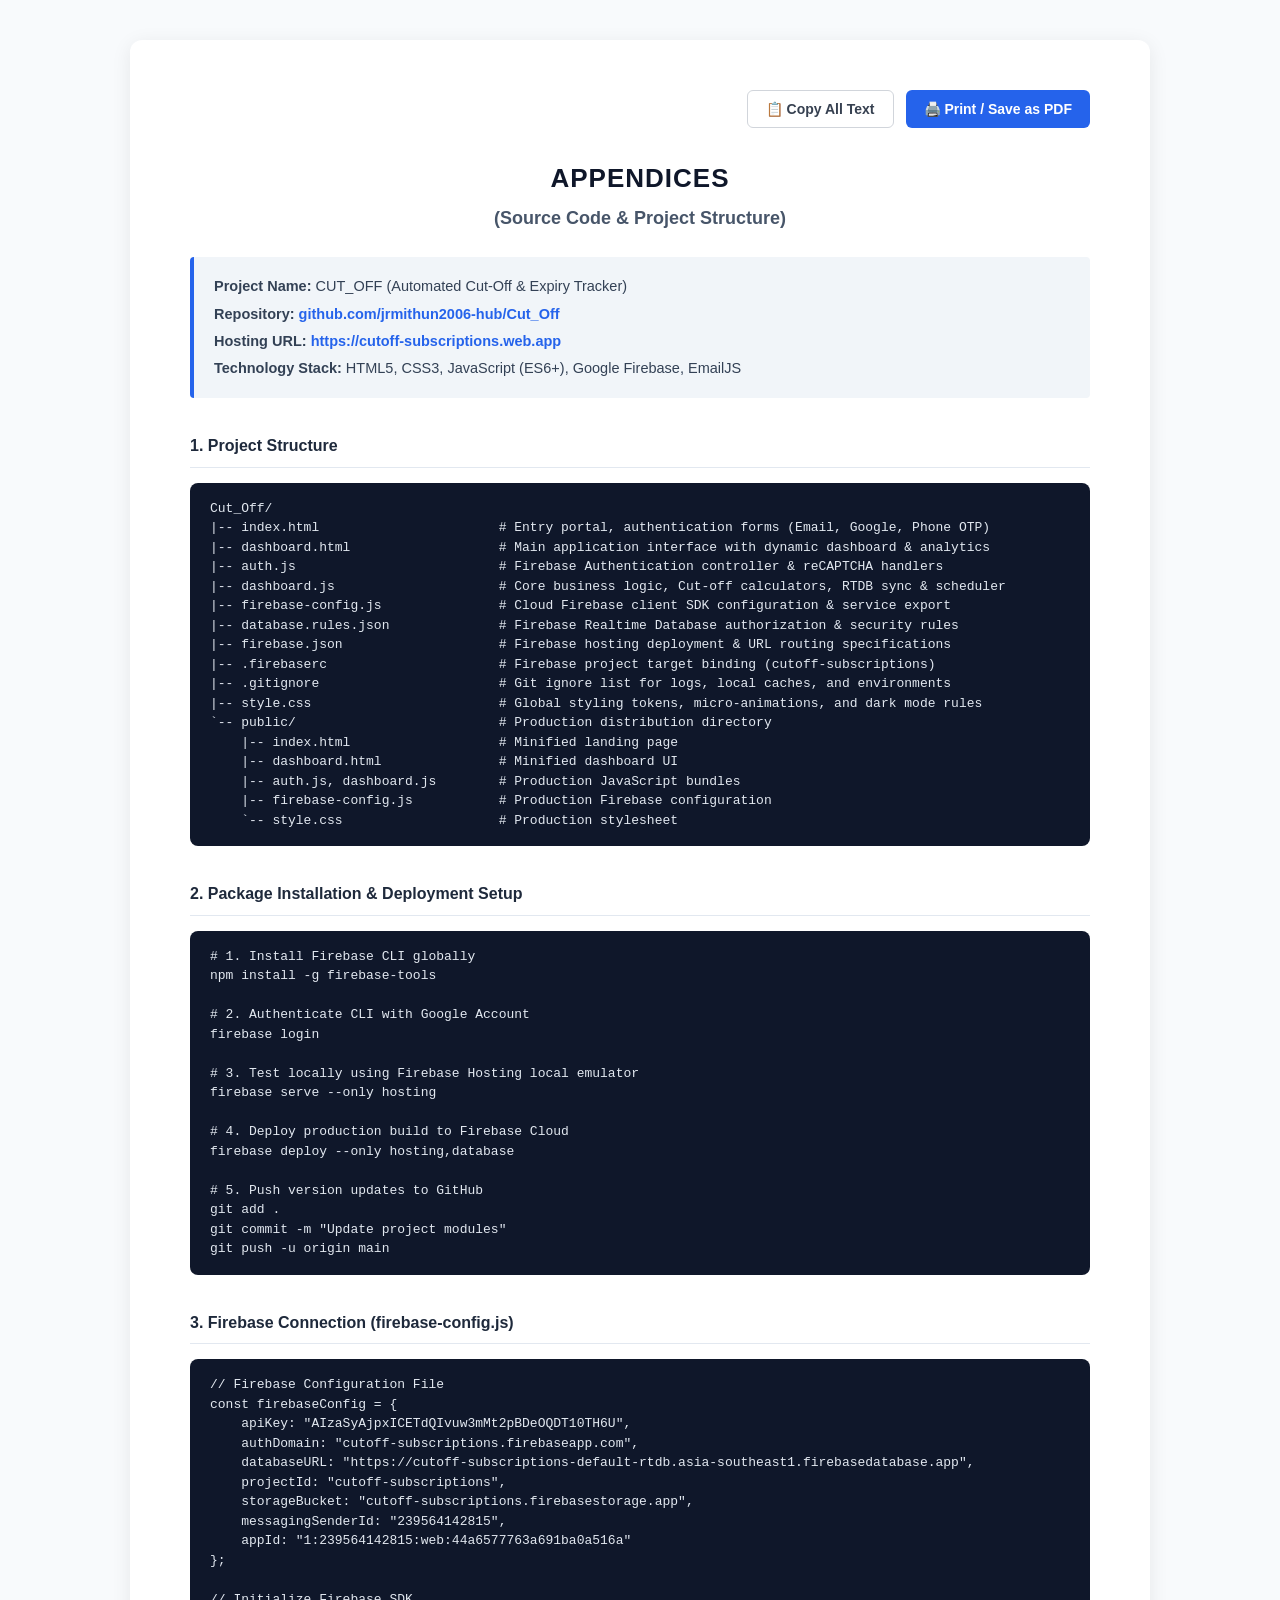
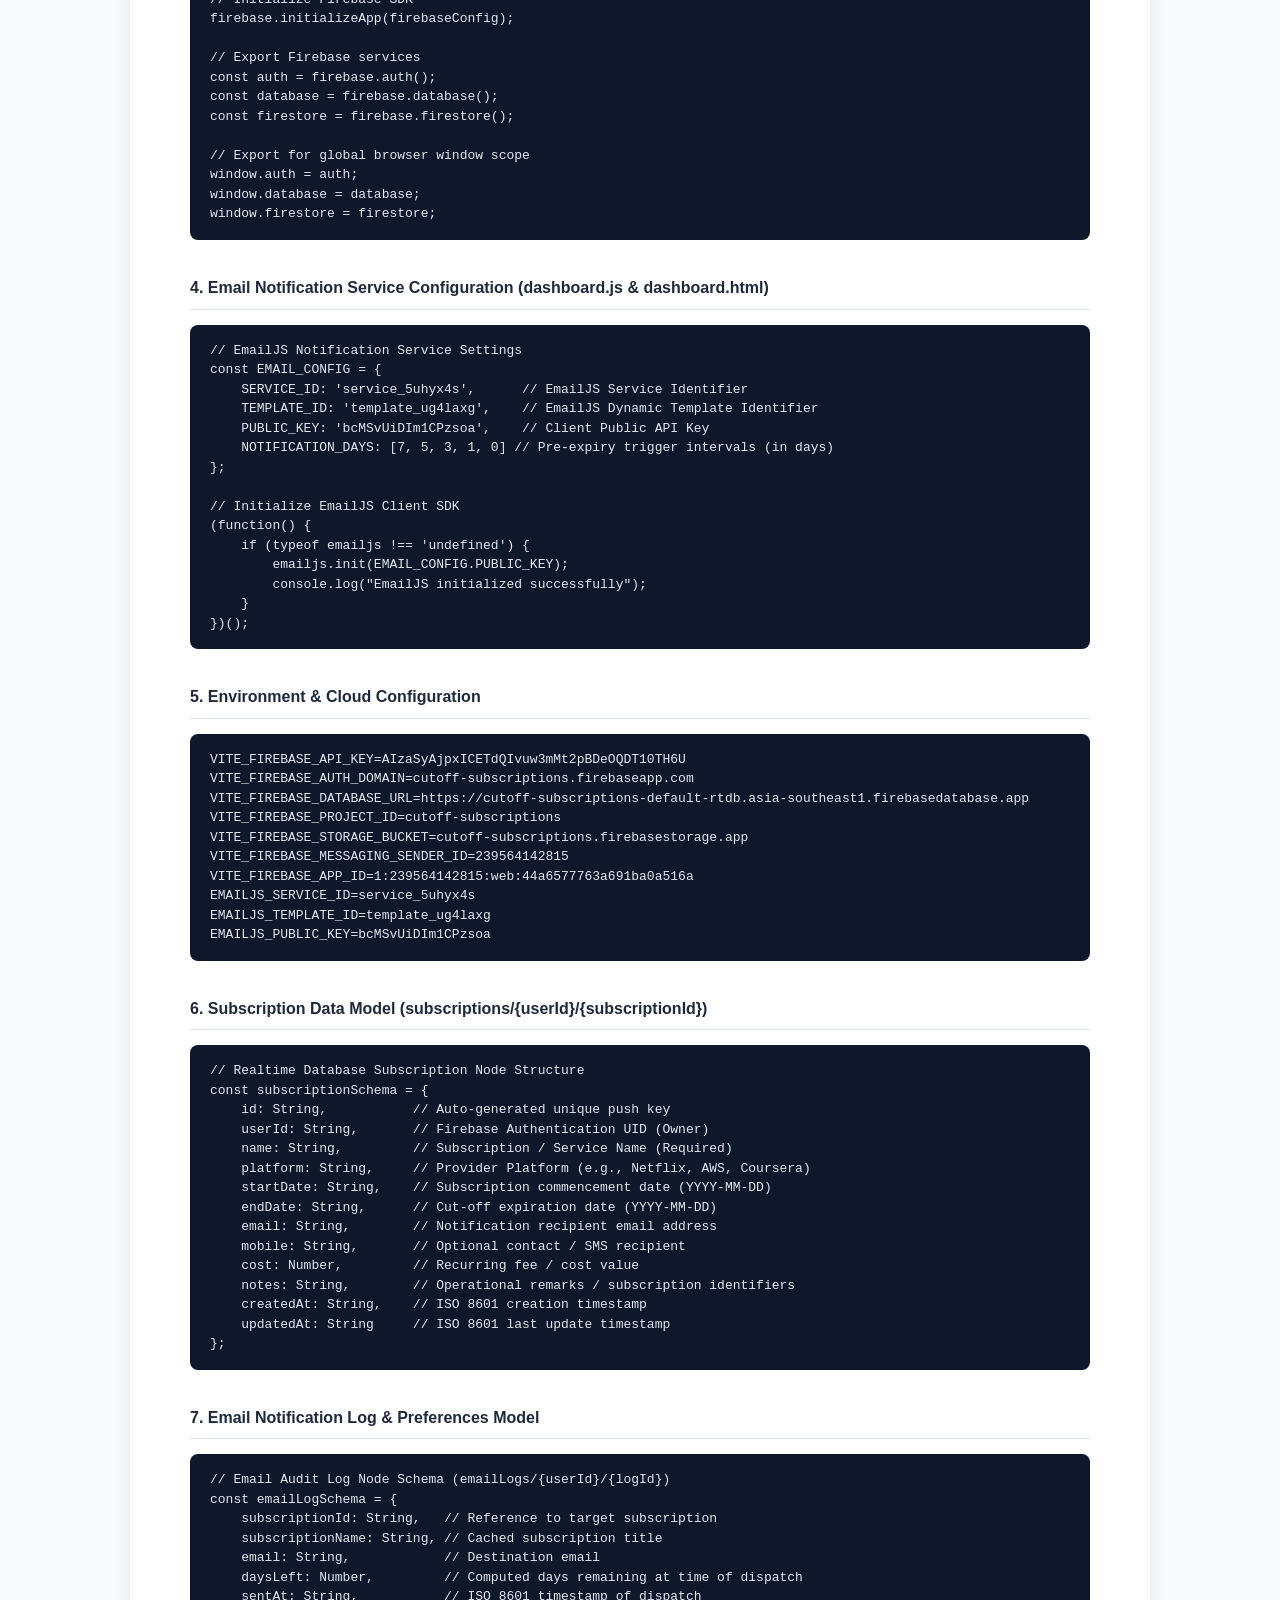
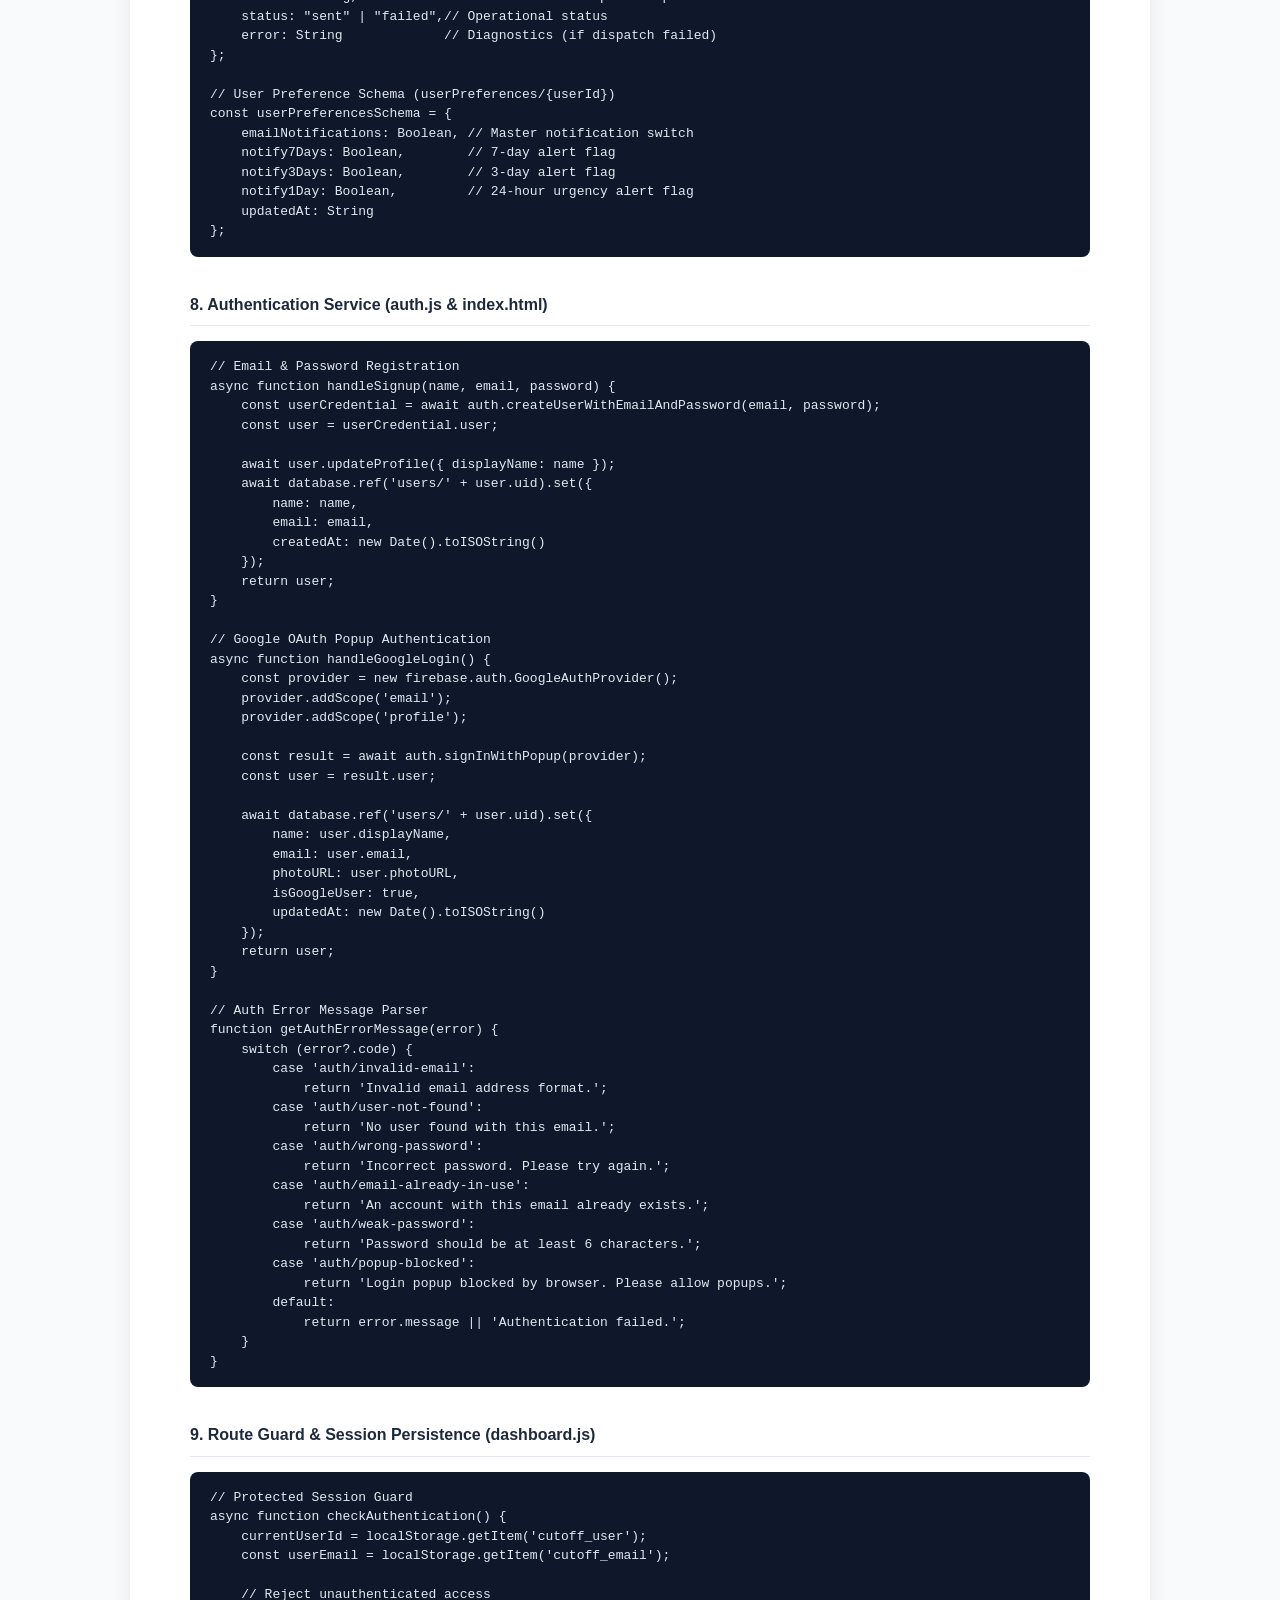
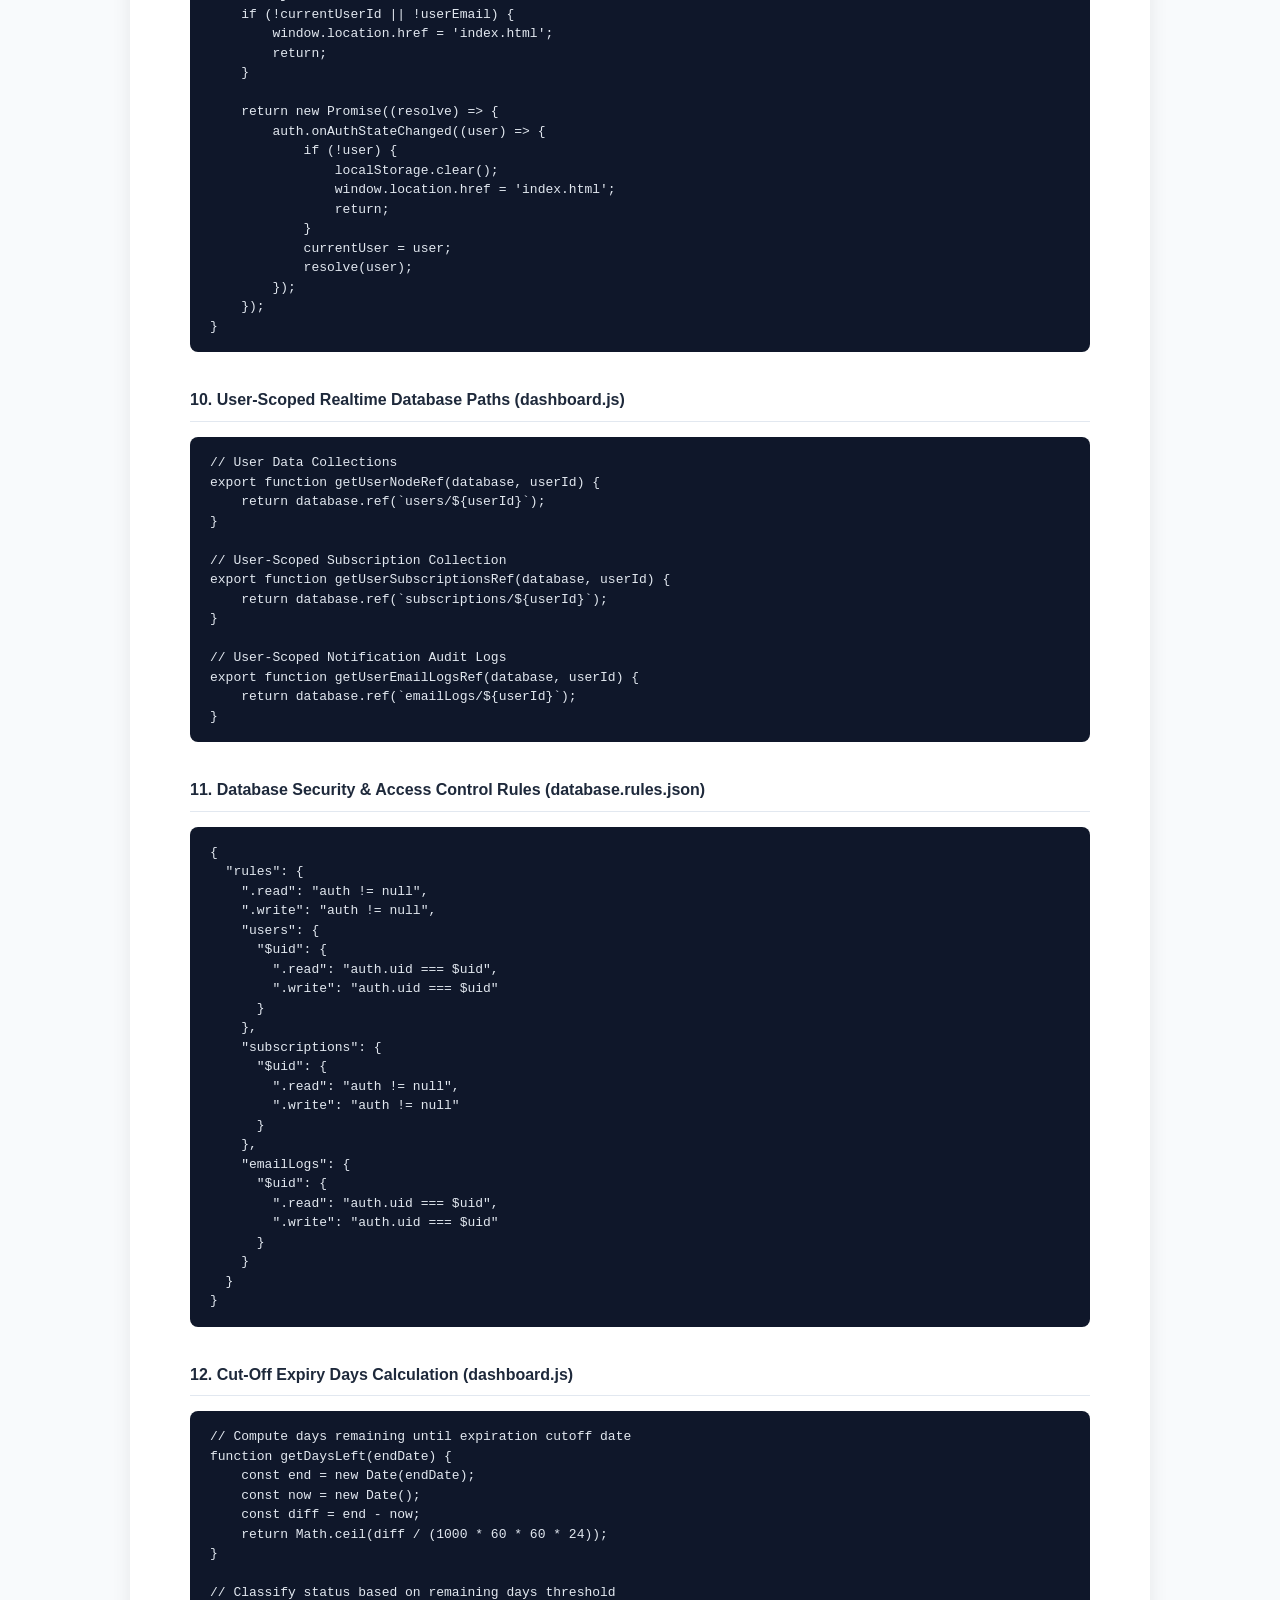
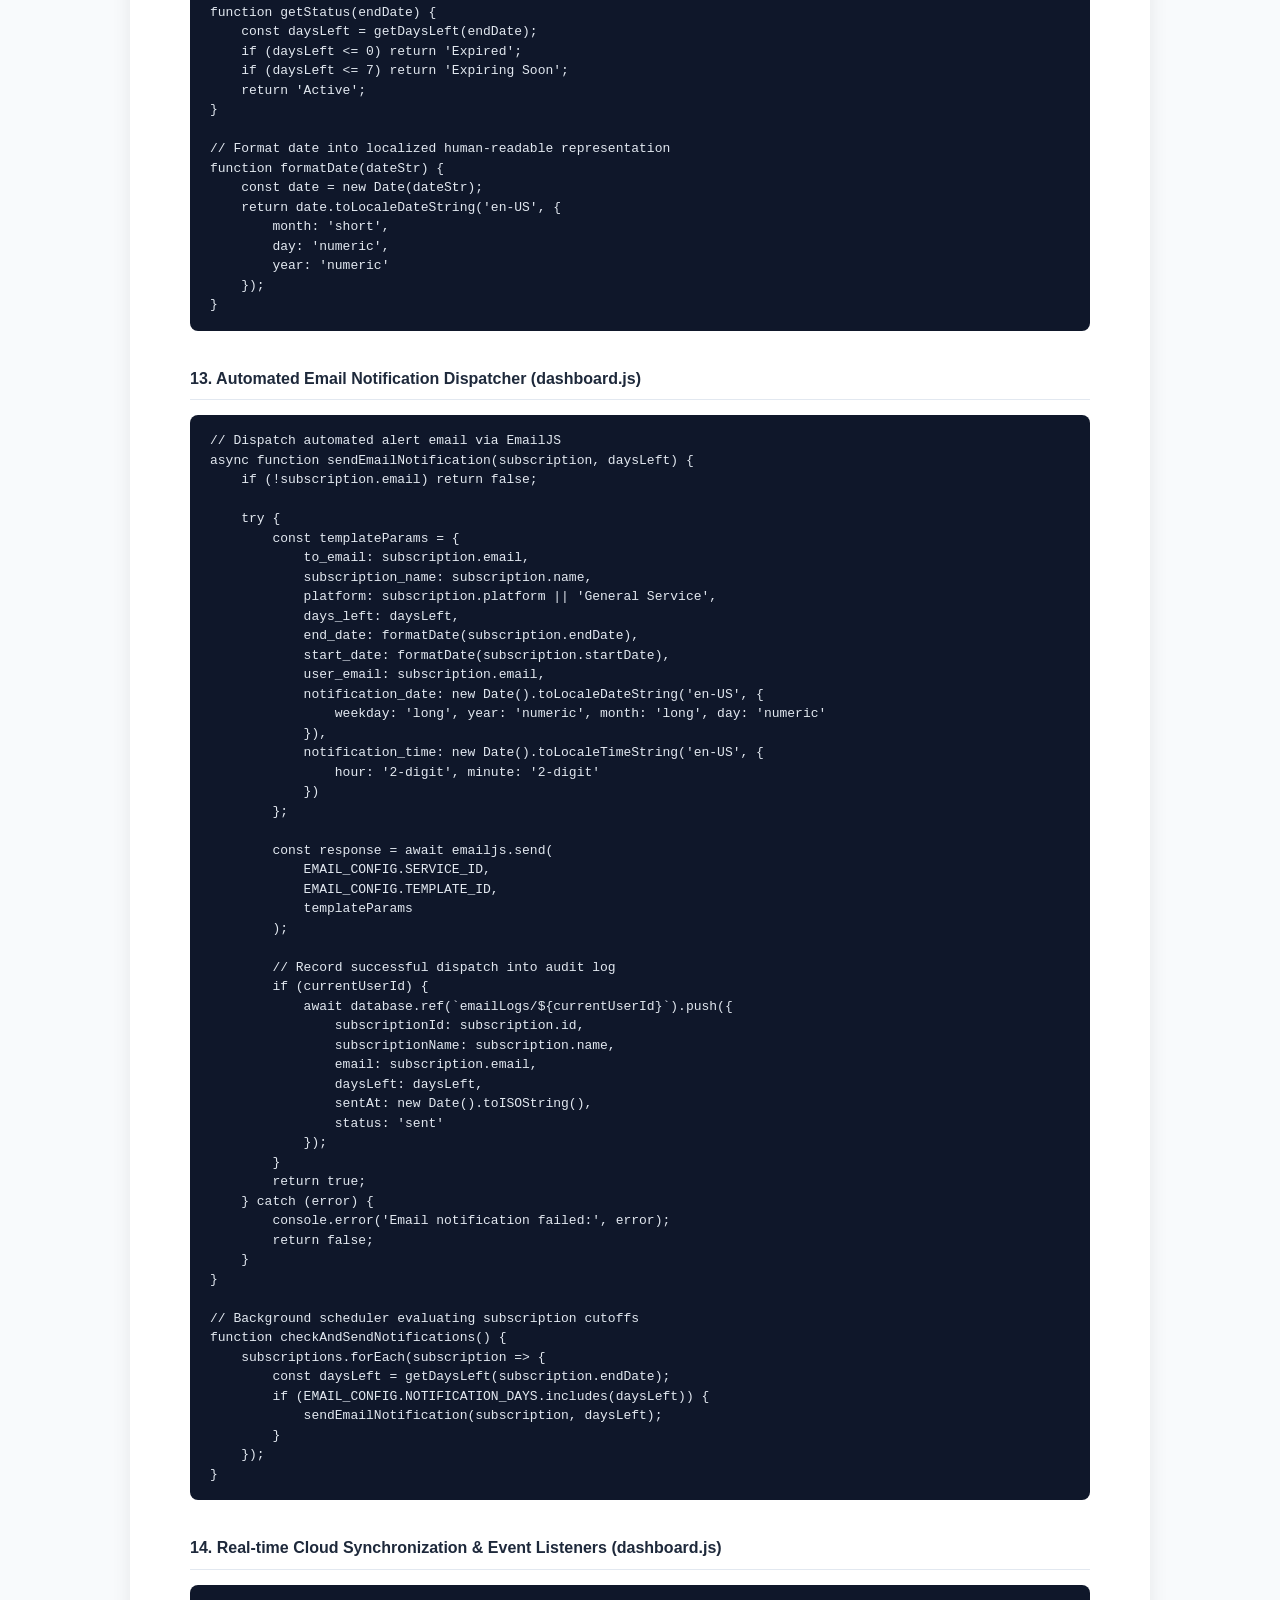
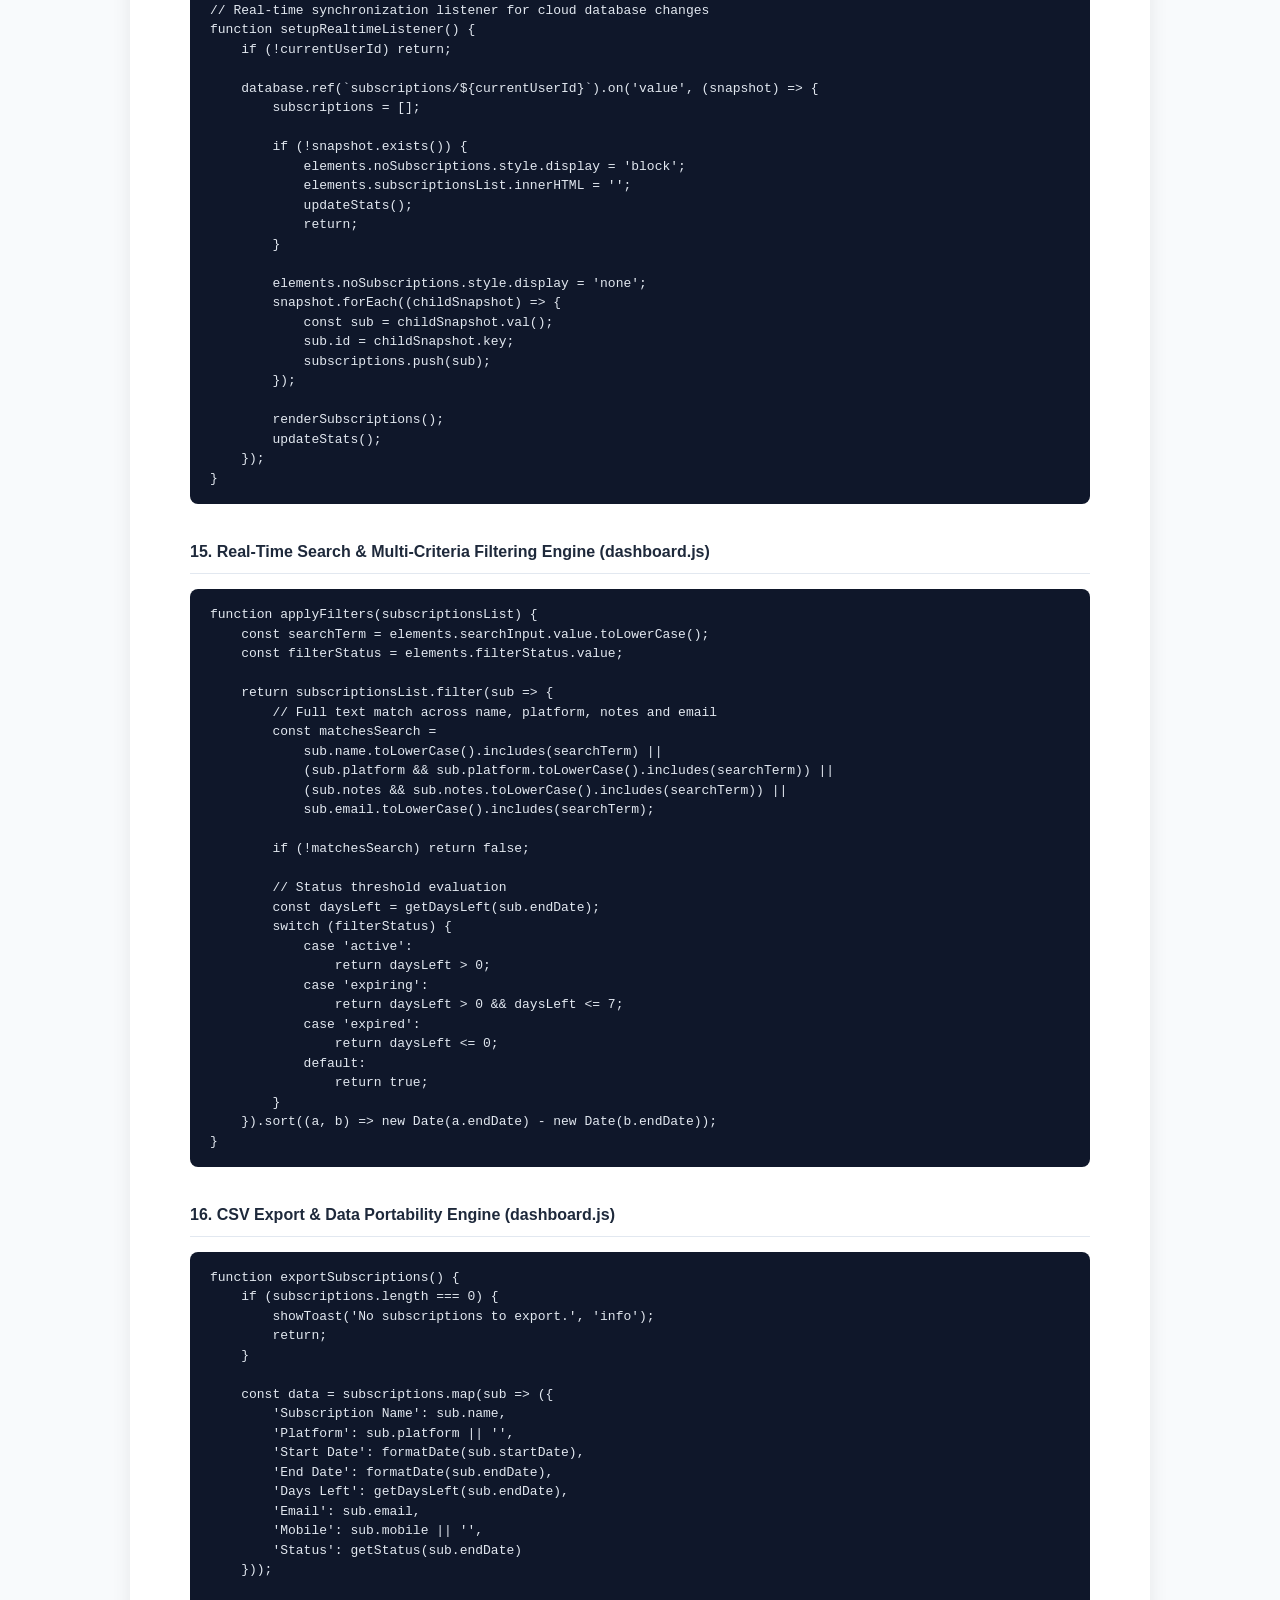
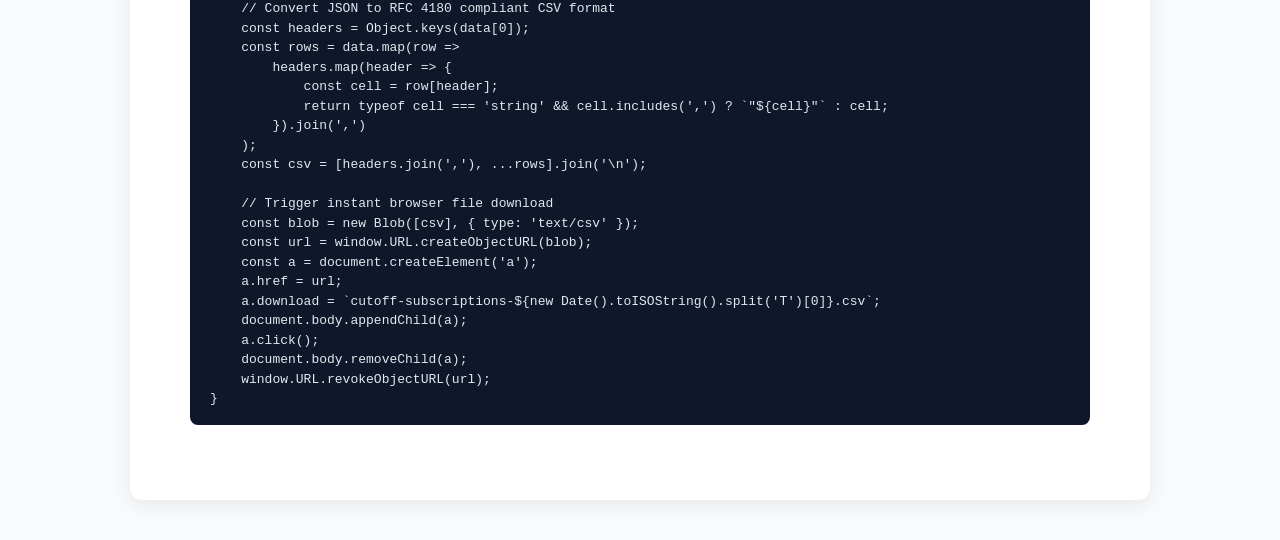
<file: PROJECT_REPORT_APPENDIX.html>
<!DOCTYPE html>
<html lang="en">
<head>
    <meta charset="UTF-8">
    <meta name="viewport" content="width=device-width, initial-scale=1.0">
    <title>Appendix - Source Code & Architecture: Cut_Off Project</title>
    <style>
        @page {
            size: A4;
            margin: 20mm 20mm 20mm 20mm;
        }
        body {
            font-family: 'Calibri', 'Segoe UI', Arial, sans-serif;
            color: #1a1a1a;
            line-height: 1.6;
            margin: 0;
            padding: 40px;
            background-color: #f8fafc;
        }
        .container {
            max-width: 900px;
            margin: 0 auto;
            background: #ffffff;
            padding: 50px 60px;
            border-radius: 12px;
            box-shadow: 0 4px 20px rgba(0, 0, 0, 0.08);
        }
        .action-bar {
            display: flex;
            justify-content: flex-end;
            gap: 12px;
            margin-bottom: 30px;
        }
        .btn {
            background: #2563eb;
            color: white;
            border: none;
            padding: 10px 18px;
            font-size: 14px;
            font-weight: 600;
            border-radius: 6px;
            cursor: pointer;
            transition: background 0.2s;
            display: inline-flex;
            align-items: center;
            gap: 8px;
        }
        .btn:hover { background: #1d4ed8; }
        .btn-outline {
            background: #ffffff;
            color: #374151;
            border: 1px solid #d1d5db;
        }
        .btn-outline:hover { background: #f3f4f6; }
        h1.title {
            font-size: 26px;
            font-weight: 800;
            text-align: center;
            margin-bottom: 4px;
            text-transform: uppercase;
            letter-spacing: 1px;
            color: #0f172a;
        }
        h2.subtitle {
            font-size: 18px;
            font-weight: 600;
            text-align: center;
            color: #475569;
            margin-top: 0;
            margin-bottom: 25px;
        }
        .meta-box {
            background: #f1f5f9;
            border-left: 4px solid #2563eb;
            padding: 14px 20px;
            border-radius: 4px;
            margin-bottom: 35px;
            font-size: 14px;
        }
        .meta-box p { margin: 4px 0; }
        .meta-box a { color: #2563eb; text-decoration: none; font-weight: 600; }
        .meta-box a:hover { text-decoration: underline; }
        h3.section-heading {
            font-size: 16px;
            font-weight: 700;
            color: #1e293b;
            border-bottom: 1.5px solid #e2e8f0;
            padding-bottom: 8px;
            margin-top: 35px;
            margin-bottom: 15px;
        }
        pre {
            background: #0f172a;
            color: #e2e8f0;
            padding: 16px 20px;
            border-radius: 8px;
            overflow-x: auto;
            font-family: 'Consolas', 'Courier New', monospace;
            font-size: 13px;
            line-height: 1.5;
            margin: 12px 0 25px 0;
        }
        code {
            font-family: 'Consolas', 'Courier New', monospace;
        }
        p, li {
            font-size: 14.5px;
            color: #334155;
        }
        @media print {
            body { background: white; padding: 0; }
            .container { box-shadow: none; padding: 0; max-width: 100%; }
            .action-bar { display: none; }
            pre { background: #f8fafc; color: #0f172a; border: 1px solid #cbd5e1; page-break-inside: avoid; }
            h3.section-heading { page-break-after: avoid; }
        }
    </style>
</head>
<body>

<div class="container">
    <div class="action-bar">
        <button class="btn btn-outline" onclick="copyEntireContent()">📋 Copy All Text</button>
        <button class="btn" onclick="window.print()">🖨️ Print / Save as PDF</button>
    </div>

    <div id="report-content">
        <h1 class="title">APPENDICES</h1>
        <h2 class="subtitle">(Source Code & Project Structure)</h2>

        <div class="meta-box">
            <p><strong>Project Name:</strong> CUT_OFF (Automated Cut-Off & Expiry Tracker)</p>
            <p><strong>Repository:</strong> <a href="https://github.com/jrmithun2006-hub/Cut_Off" target="_blank">github.com/jrmithun2006-hub/Cut_Off</a></p>
            <p><strong>Hosting URL:</strong> <a href="https://cutoff-subscriptions.web.app" target="_blank">https://cutoff-subscriptions.web.app</a></p>
            <p><strong>Technology Stack:</strong> HTML5, CSS3, JavaScript (ES6+), Google Firebase, EmailJS</p>
        </div>

        <h3 class="section-heading">1. Project Structure</h3>
        <pre><code>Cut_Off/
|-- index.html                       # Entry portal, authentication forms (Email, Google, Phone OTP)
|-- dashboard.html                   # Main application interface with dynamic dashboard & analytics
|-- auth.js                          # Firebase Authentication controller & reCAPTCHA handlers
|-- dashboard.js                     # Core business logic, Cut-off calculators, RTDB sync & scheduler
|-- firebase-config.js               # Cloud Firebase client SDK configuration & service export
|-- database.rules.json              # Firebase Realtime Database authorization & security rules
|-- firebase.json                    # Firebase hosting deployment & URL routing specifications
|-- .firebaserc                      # Firebase project target binding (cutoff-subscriptions)
|-- .gitignore                       # Git ignore list for logs, local caches, and environments
|-- style.css                        # Global styling tokens, micro-animations, and dark mode rules
`-- public/                          # Production distribution directory
    |-- index.html                   # Minified landing page
    |-- dashboard.html               # Minified dashboard UI
    |-- auth.js, dashboard.js        # Production JavaScript bundles
    |-- firebase-config.js           # Production Firebase configuration
    `-- style.css                    # Production stylesheet</code></pre>

        <h3 class="section-heading">2. Package Installation & Deployment Setup</h3>
        <pre><code># 1. Install Firebase CLI globally
npm install -g firebase-tools

# 2. Authenticate CLI with Google Account
firebase login

# 3. Test locally using Firebase Hosting local emulator
firebase serve --only hosting

# 4. Deploy production build to Firebase Cloud
firebase deploy --only hosting,database

# 5. Push version updates to GitHub
git add .
git commit -m "Update project modules"
git push -u origin main</code></pre>

        <h3 class="section-heading">3. Firebase Connection (firebase-config.js)</h3>
        <pre><code>// Firebase Configuration File
const firebaseConfig = {
    apiKey: "AIzaSyAjpxICETdQIvuw3mMt2pBDeOQDT10TH6U",
    authDomain: "cutoff-subscriptions.firebaseapp.com",
    databaseURL: "https://cutoff-subscriptions-default-rtdb.asia-southeast1.firebasedatabase.app",
    projectId: "cutoff-subscriptions",
    storageBucket: "cutoff-subscriptions.firebasestorage.app",
    messagingSenderId: "239564142815",
    appId: "1:239564142815:web:44a6577763a691ba0a516a"
};

// Initialize Firebase SDK
firebase.initializeApp(firebaseConfig);

// Export Firebase services
const auth = firebase.auth();
const database = firebase.database();
const firestore = firebase.firestore();

// Export for global browser window scope
window.auth = auth;
window.database = database;
window.firestore = firestore;</code></pre>

        <h3 class="section-heading">4. Email Notification Service Configuration (dashboard.js & dashboard.html)</h3>
        <pre><code>// EmailJS Notification Service Settings
const EMAIL_CONFIG = {
    SERVICE_ID: 'service_5uhyx4s',      // EmailJS Service Identifier
    TEMPLATE_ID: 'template_ug4laxg',    // EmailJS Dynamic Template Identifier
    PUBLIC_KEY: 'bcMSvUiDIm1CPzsoa',    // Client Public API Key
    NOTIFICATION_DAYS: [7, 5, 3, 1, 0] // Pre-expiry trigger intervals (in days)
};

// Initialize EmailJS Client SDK
(function() {
    if (typeof emailjs !== 'undefined') {
        emailjs.init(EMAIL_CONFIG.PUBLIC_KEY);
        console.log("EmailJS initialized successfully");
    }
})();</code></pre>

        <h3 class="section-heading">5. Environment & Cloud Configuration</h3>
        <pre><code>VITE_FIREBASE_API_KEY=AIzaSyAjpxICETdQIvuw3mMt2pBDeOQDT10TH6U
VITE_FIREBASE_AUTH_DOMAIN=cutoff-subscriptions.firebaseapp.com
VITE_FIREBASE_DATABASE_URL=https://cutoff-subscriptions-default-rtdb.asia-southeast1.firebasedatabase.app
VITE_FIREBASE_PROJECT_ID=cutoff-subscriptions
VITE_FIREBASE_STORAGE_BUCKET=cutoff-subscriptions.firebasestorage.app
VITE_FIREBASE_MESSAGING_SENDER_ID=239564142815
VITE_FIREBASE_APP_ID=1:239564142815:web:44a6577763a691ba0a516a
EMAILJS_SERVICE_ID=service_5uhyx4s
EMAILJS_TEMPLATE_ID=template_ug4laxg
EMAILJS_PUBLIC_KEY=bcMSvUiDIm1CPzsoa</code></pre>

        <h3 class="section-heading">6. Subscription Data Model (subscriptions/{userId}/{subscriptionId})</h3>
        <pre><code>// Realtime Database Subscription Node Structure
const subscriptionSchema = {
    id: String,           // Auto-generated unique push key
    userId: String,       // Firebase Authentication UID (Owner)
    name: String,         // Subscription / Service Name (Required)
    platform: String,     // Provider Platform (e.g., Netflix, AWS, Coursera)
    startDate: String,    // Subscription commencement date (YYYY-MM-DD)
    endDate: String,      // Cut-off expiration date (YYYY-MM-DD)
    email: String,        // Notification recipient email address
    mobile: String,       // Optional contact / SMS recipient
    cost: Number,         // Recurring fee / cost value
    notes: String,        // Operational remarks / subscription identifiers
    createdAt: String,    // ISO 8601 creation timestamp
    updatedAt: String     // ISO 8601 last update timestamp
};</code></pre>

        <h3 class="section-heading">7. Email Notification Log & Preferences Model</h3>
        <pre><code>// Email Audit Log Node Schema (emailLogs/{userId}/{logId})
const emailLogSchema = {
    subscriptionId: String,   // Reference to target subscription
    subscriptionName: String, // Cached subscription title
    email: String,            // Destination email
    daysLeft: Number,         // Computed days remaining at time of dispatch
    sentAt: String,           // ISO 8601 timestamp of dispatch
    status: "sent" | "failed",// Operational status
    error: String             // Diagnostics (if dispatch failed)
};

// User Preference Schema (userPreferences/{userId})
const userPreferencesSchema = {
    emailNotifications: Boolean, // Master notification switch
    notify7Days: Boolean,        // 7-day alert flag
    notify3Days: Boolean,        // 3-day alert flag
    notify1Day: Boolean,         // 24-hour urgency alert flag
    updatedAt: String
};</code></pre>

        <h3 class="section-heading">8. Authentication Service (auth.js & index.html)</h3>
        <pre><code>// Email & Password Registration
async function handleSignup(name, email, password) {
    const userCredential = await auth.createUserWithEmailAndPassword(email, password);
    const user = userCredential.user;
    
    await user.updateProfile({ displayName: name });
    await database.ref('users/' + user.uid).set({
        name: name,
        email: email,
        createdAt: new Date().toISOString()
    });
    return user;
}

// Google OAuth Popup Authentication
async function handleGoogleLogin() {
    const provider = new firebase.auth.GoogleAuthProvider();
    provider.addScope('email');
    provider.addScope('profile');
    
    const result = await auth.signInWithPopup(provider);
    const user = result.user;
    
    await database.ref('users/' + user.uid).set({
        name: user.displayName,
        email: user.email,
        photoURL: user.photoURL,
        isGoogleUser: true,
        updatedAt: new Date().toISOString()
    });
    return user;
}

// Auth Error Message Parser
function getAuthErrorMessage(error) {
    switch (error?.code) {
        case 'auth/invalid-email':
            return 'Invalid email address format.';
        case 'auth/user-not-found':
            return 'No user found with this email.';
        case 'auth/wrong-password':
            return 'Incorrect password. Please try again.';
        case 'auth/email-already-in-use':
            return 'An account with this email already exists.';
        case 'auth/weak-password':
            return 'Password should be at least 6 characters.';
        case 'auth/popup-blocked':
            return 'Login popup blocked by browser. Please allow popups.';
        default:
            return error.message || 'Authentication failed.';
    }
}</code></pre>

        <h3 class="section-heading">9. Route Guard & Session Persistence (dashboard.js)</h3>
        <pre><code>// Protected Session Guard
async function checkAuthentication() {
    currentUserId = localStorage.getItem('cutoff_user');
    const userEmail = localStorage.getItem('cutoff_email');

    // Reject unauthenticated access
    if (!currentUserId || !userEmail) {
        window.location.href = 'index.html';
        return;
    }

    return new Promise((resolve) => {
        auth.onAuthStateChanged((user) => {
            if (!user) {
                localStorage.clear();
                window.location.href = 'index.html';
                return;
            }
            currentUser = user;
            resolve(user);
        });
    });
}</code></pre>

        <h3 class="section-heading">10. User-Scoped Realtime Database Paths (dashboard.js)</h3>
        <pre><code>// User Data Collections
export function getUserNodeRef(database, userId) {
    return database.ref(`users/${userId}`);
}

// User-Scoped Subscription Collection
export function getUserSubscriptionsRef(database, userId) {
    return database.ref(`subscriptions/${userId}`);
}

// User-Scoped Notification Audit Logs
export function getUserEmailLogsRef(database, userId) {
    return database.ref(`emailLogs/${userId}`);
}</code></pre>

        <h3 class="section-heading">11. Database Security & Access Control Rules (database.rules.json)</h3>
        <pre><code>{
  "rules": {
    ".read": "auth != null",
    ".write": "auth != null",
    "users": {
      "$uid": {
        ".read": "auth.uid === $uid",
        ".write": "auth.uid === $uid"
      }
    },
    "subscriptions": {
      "$uid": {
        ".read": "auth != null",
        ".write": "auth != null"
      }
    },
    "emailLogs": {
      "$uid": {
        ".read": "auth.uid === $uid",
        ".write": "auth.uid === $uid"
      }
    }
  }
}</code></pre>

        <h3 class="section-heading">12. Cut-Off Expiry Days Calculation (dashboard.js)</h3>
        <pre><code>// Compute days remaining until expiration cutoff date
function getDaysLeft(endDate) {
    const end = new Date(endDate);
    const now = new Date();
    const diff = end - now;
    return Math.ceil(diff / (1000 * 60 * 60 * 24));
}

// Classify status based on remaining days threshold
function getStatus(endDate) {
    const daysLeft = getDaysLeft(endDate);
    if (daysLeft <= 0) return 'Expired';
    if (daysLeft <= 7) return 'Expiring Soon';
    return 'Active';
}

// Format date into localized human-readable representation
function formatDate(dateStr) {
    const date = new Date(dateStr);
    return date.toLocaleDateString('en-US', {
        month: 'short',
        day: 'numeric',
        year: 'numeric'
    });
}</code></pre>

        <h3 class="section-heading">13. Automated Email Notification Dispatcher (dashboard.js)</h3>
        <pre><code>// Dispatch automated alert email via EmailJS
async function sendEmailNotification(subscription, daysLeft) {
    if (!subscription.email) return false;

    try {
        const templateParams = {
            to_email: subscription.email,
            subscription_name: subscription.name,
            platform: subscription.platform || 'General Service',
            days_left: daysLeft,
            end_date: formatDate(subscription.endDate),
            start_date: formatDate(subscription.startDate),
            user_email: subscription.email,
            notification_date: new Date().toLocaleDateString('en-US', {
                weekday: 'long', year: 'numeric', month: 'long', day: 'numeric'
            }),
            notification_time: new Date().toLocaleTimeString('en-US', {
                hour: '2-digit', minute: '2-digit'
            })
        };

        const response = await emailjs.send(
            EMAIL_CONFIG.SERVICE_ID,
            EMAIL_CONFIG.TEMPLATE_ID,
            templateParams
        );

        // Record successful dispatch into audit log
        if (currentUserId) {
            await database.ref(`emailLogs/${currentUserId}`).push({
                subscriptionId: subscription.id,
                subscriptionName: subscription.name,
                email: subscription.email,
                daysLeft: daysLeft,
                sentAt: new Date().toISOString(),
                status: 'sent'
            });
        }
        return true;
    } catch (error) {
        console.error('Email notification failed:', error);
        return false;
    }
}

// Background scheduler evaluating subscription cutoffs
function checkAndSendNotifications() {
    subscriptions.forEach(subscription => {
        const daysLeft = getDaysLeft(subscription.endDate);
        if (EMAIL_CONFIG.NOTIFICATION_DAYS.includes(daysLeft)) {
            sendEmailNotification(subscription, daysLeft);
        }
    });
}</code></pre>

        <h3 class="section-heading">14. Real-time Cloud Synchronization & Event Listeners (dashboard.js)</h3>
        <pre><code>// Real-time synchronization listener for cloud database changes
function setupRealtimeListener() {
    if (!currentUserId) return;

    database.ref(`subscriptions/${currentUserId}`).on('value', (snapshot) => {
        subscriptions = [];

        if (!snapshot.exists()) {
            elements.noSubscriptions.style.display = 'block';
            elements.subscriptionsList.innerHTML = '';
            updateStats();
            return;
        }

        elements.noSubscriptions.style.display = 'none';
        snapshot.forEach((childSnapshot) => {
            const sub = childSnapshot.val();
            sub.id = childSnapshot.key;
            subscriptions.push(sub);
        });

        renderSubscriptions();
        updateStats();
    });
}</code></pre>

        <h3 class="section-heading">15. Real-Time Search & Multi-Criteria Filtering Engine (dashboard.js)</h3>
        <pre><code>function applyFilters(subscriptionsList) {
    const searchTerm = elements.searchInput.value.toLowerCase();
    const filterStatus = elements.filterStatus.value;

    return subscriptionsList.filter(sub => {
        // Full text match across name, platform, notes and email
        const matchesSearch =
            sub.name.toLowerCase().includes(searchTerm) ||
            (sub.platform && sub.platform.toLowerCase().includes(searchTerm)) ||
            (sub.notes && sub.notes.toLowerCase().includes(searchTerm)) ||
            sub.email.toLowerCase().includes(searchTerm);

        if (!matchesSearch) return false;

        // Status threshold evaluation
        const daysLeft = getDaysLeft(sub.endDate);
        switch (filterStatus) {
            case 'active':
                return daysLeft > 0;
            case 'expiring':
                return daysLeft > 0 && daysLeft <= 7;
            case 'expired':
                return daysLeft <= 0;
            default:
                return true;
        }
    }).sort((a, b) => new Date(a.endDate) - new Date(b.endDate));
}</code></pre>

        <h3 class="section-heading">16. CSV Export & Data Portability Engine (dashboard.js)</h3>
        <pre><code>function exportSubscriptions() {
    if (subscriptions.length === 0) {
        showToast('No subscriptions to export.', 'info');
        return;
    }

    const data = subscriptions.map(sub => ({
        'Subscription Name': sub.name,
        'Platform': sub.platform || '',
        'Start Date': formatDate(sub.startDate),
        'End Date': formatDate(sub.endDate),
        'Days Left': getDaysLeft(sub.endDate),
        'Email': sub.email,
        'Mobile': sub.mobile || '',
        'Status': getStatus(sub.endDate)
    }));

    // Convert JSON to RFC 4180 compliant CSV format
    const headers = Object.keys(data[0]);
    const rows = data.map(row =>
        headers.map(header => {
            const cell = row[header];
            return typeof cell === 'string' && cell.includes(',') ? `"${cell}"` : cell;
        }).join(',')
    );
    const csv = [headers.join(','), ...rows].join('\n');

    // Trigger instant browser file download
    const blob = new Blob([csv], { type: 'text/csv' });
    const url = window.URL.createObjectURL(blob);
    const a = document.createElement('a');
    a.href = url;
    a.download = `cutoff-subscriptions-${new Date().toISOString().split('T')[0]}.csv`;
    document.body.appendChild(a);
    a.click();
    document.body.removeChild(a);
    window.URL.revokeObjectURL(url);
}</code></pre>
    </div>
</div>

<script>
    function copyEntireContent() {
        const text = document.getElementById('report-content').innerText;
        navigator.clipboard.writeText(text).then(() => {
            alert('All report text has been copied to your clipboard! You can now paste it directly into MS Word.');
        }).catch(err => {
            console.error('Failed to copy text: ', err);
        });
    }
</script>

</body>
</html>
</file>
